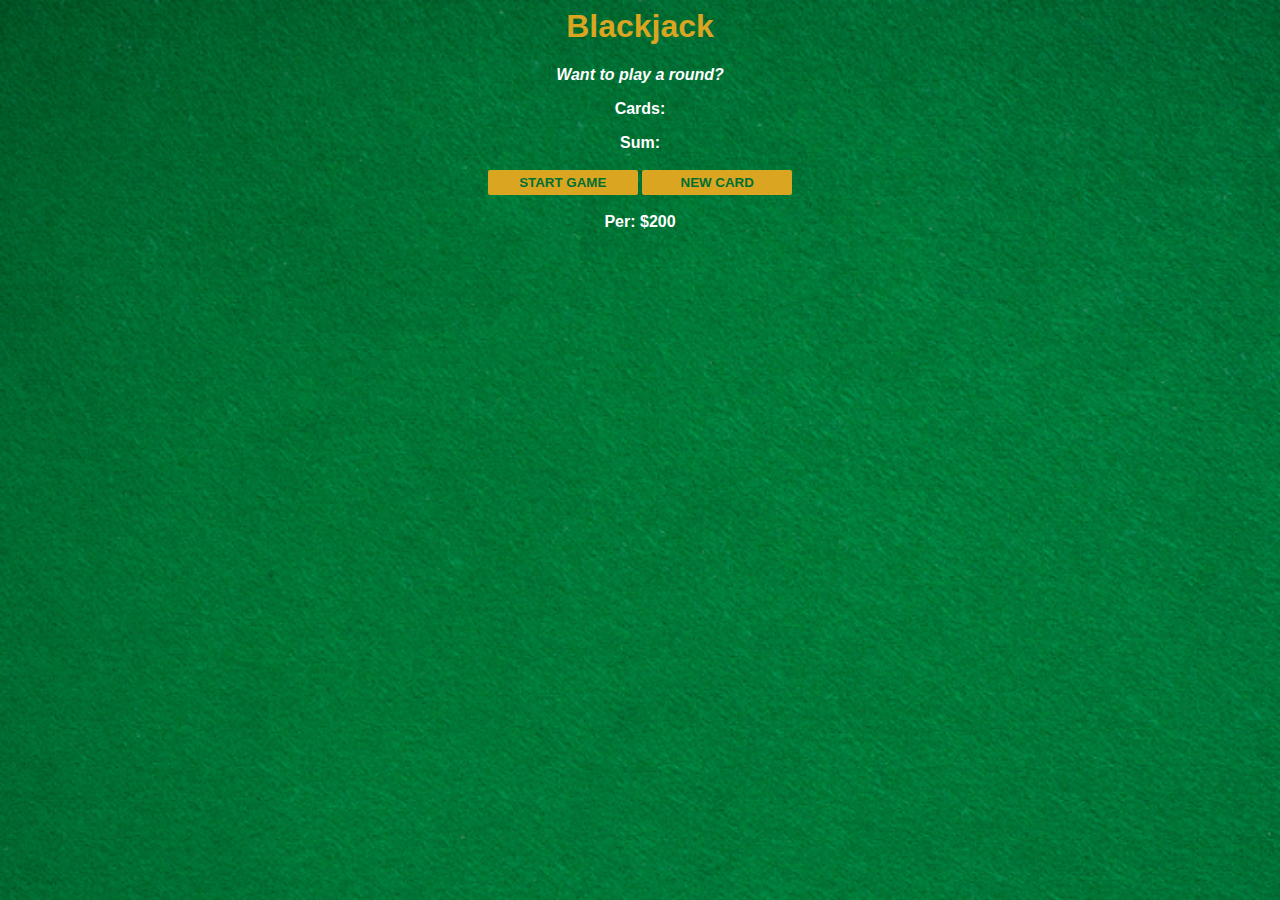
<file: BlackJackGame/index.html>
<html>
    <head>
        <link rel="stylesheet" href="index.css">
    </head>
    <body>
        <h1>Blackjack</h1>
        <p id="message-el">Want to play a round?</p>
        <p id="cards-el">Cards:</p>
        <p id="sum-el">Sum:</p>
        <button onclick="startGame()">START GAME</button>
        <button onclick="newCard()">NEW CARD</button>
        <p id="player-el"></p>
        <script src="index.js"></script>
    </body>
</html>
</file>
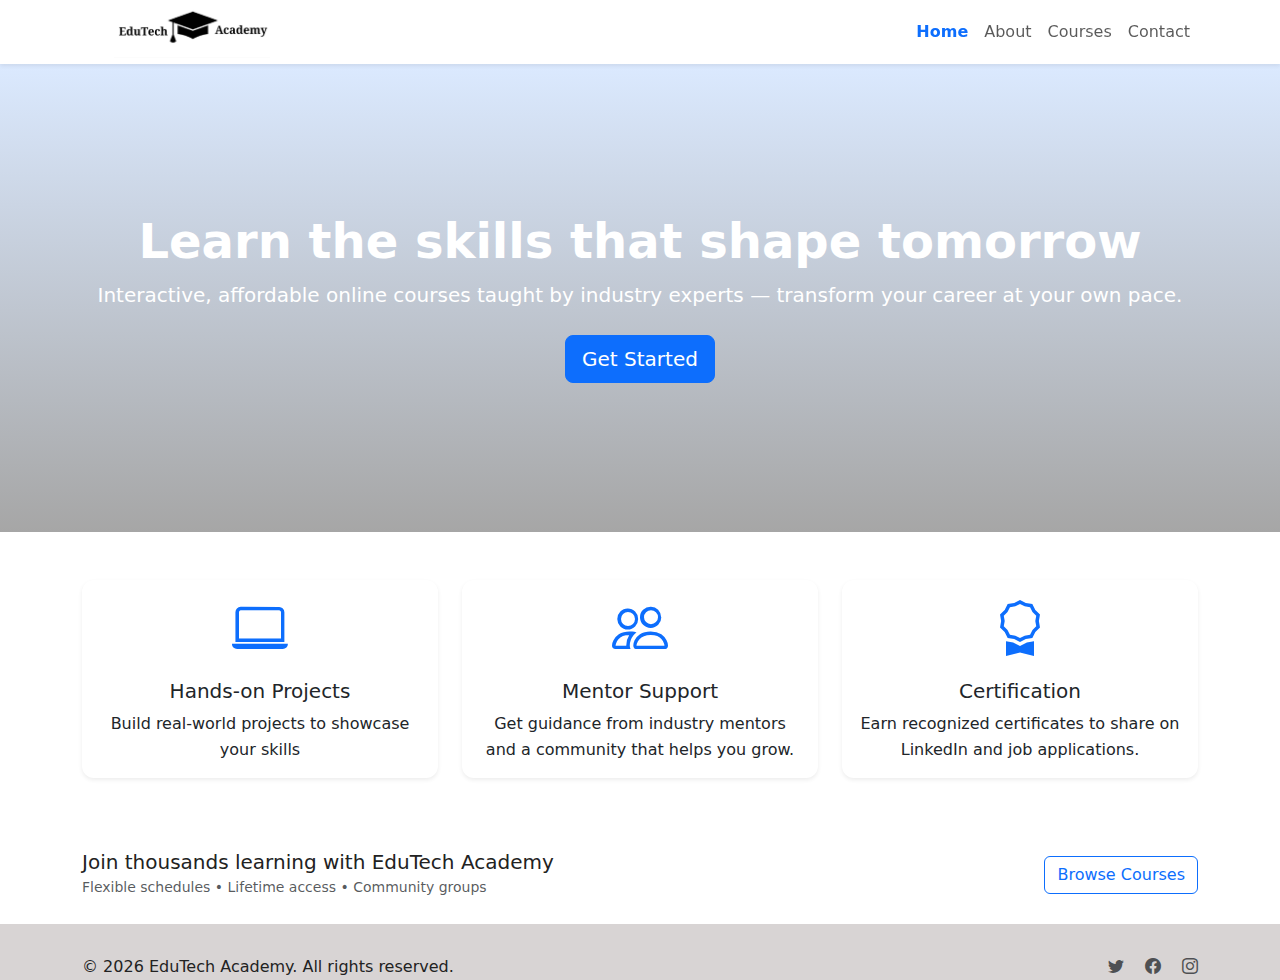
<file: Edu_tech/index.html>
<!doctype html>
<html lang="en">
<head>
  <meta charset="utf-8" />
  <meta name="viewport" content="width=device-width, initial-scale=1" />
  <title>EduTech Academy — Home</title>

  <link href="https://cdn.jsdelivr.net/npm/bootstrap@5.3.2/dist/css/bootstrap.min.css" rel="stylesheet">
  <link href="https://cdn.jsdelivr.net/npm/bootstrap-icons@1.11.3/font/bootstrap-icons.css" rel="stylesheet">
  <link rel="stylesheet" href="style.css">
  
</head>
<body>
  <nav class="navbar fixed-top navbar-expand-lg navbar-light bg-white shadow-sm">
    <div class="container">
      <a class="navbar-brand fw-bold" href="index.html"><img src="Images/Logo.png" alt="EduTech Logo" class="brand-logo"></a>
      <button class="navbar-toggler" type="button" data-bs-toggle="collapse" data-bs-target="#mainNav">
        <span class="navbar-toggler-icon"></span>
      </button>
      <div class="collapse navbar-collapse" id="mainNav">
        <ul class="navbar-nav ms-auto">
          <li class="nav-item"><a class="nav-link active" href="index.html">Home</a></li>
          <li class="nav-item"><a class="nav-link" href="about.html">About</a></li>
          <li class="nav-item"><a class="nav-link" href="courses.html">Courses</a></li>
          <li class="nav-item"><a class="nav-link" href="contact.html">Contact</a></li>
        </ul>
      </div>
    </div>
  </nav>
  <main class="page-content">
  <header class="hero-section text-white d-flex align-items-center">
    <div class="container text-center">
      <h1 class="display-5 fw-bold">Learn the skills that shape tomorrow</h1>
      <p class="lead mb-4">Interactive, affordable online courses taught by industry experts — transform your career at your own pace.</p>
      <a href="courses.html" class="btn btn-primary btn-lg">Get Started</a>
    </div>
  </header>
  
  <section class="py-5">
    <div class="container">
      <div class="row g-4">
        <div class="col-md-4">
          <div class="card feature-card h-100 text-center border-0 shadow-sm">
            <div class="card-body">
              <i class="bi bi-laptop display-4 text-primary"></i>
              <h5 class="card-title mt-3">Hands-on Projects</h5>
              <p class="card-text">Build real-world projects to showcase your skills</p>
            </div>
          </div>
        </div>

        <div class="col-md-4">
          <div class="card feature-card h-100 text-center border-0 shadow-sm">
            <div class="card-body">
              <i class="bi bi-people display-4 text-primary"></i>
              <h5 class="card-title mt-3">Mentor Support</h5>
              <p class="card-text">Get guidance from industry mentors and a community that helps you grow.</p>
            </div>
          </div>
        </div>

        <div class="col-md-4">
          <div class="card feature-card h-100 text-center border-0 shadow-sm">
            <div class="card-body">
              <i class="bi bi-award display-4 text-primary"></i>
              <h5 class="card-title mt-3">Certification</h5>
              <p class="card-text">Earn recognized certificates to share on LinkedIn and job applications.</p>
            </div>
          </div>
        </div>
      </div>
    </div>
  </section>
  <section class="bg-white py-4">
    <div class="container d-flex flex-column flex-md-row align-items-center justify-content-between">
      <div >
        <h5 class="mb-0">Join thousands learning with EduTech Academy</h5>
        <small class="text-muted">Flexible schedules • Lifetime access • Community groups</small>
      </div>
      <a href="courses.html" class="btn btn-outline-primary mt-3 mt-md-0">Browse Courses</a>
    </div>
  </section>
  </main>
  <footer class="footer py-4">
    <div class="container d-flex flex-column flex-md-row align-items-center justify-content-between">
      <div class="mb-2 mb-md-0">&copy; <span id="year"></span> EduTech Academy. All rights reserved.</div>
      <div>
        <a href="https://twitter.com" class="text-muted me-3"><i class="bi bi-twitter"></i></a>
        <a href="https://facebook.com" class="text-muted me-3"><i class="bi bi-facebook"></i></a>
        <a href="https://instagram.com" class="text-muted"><i class="bi bi-instagram"></i></a>
      </div>
    </div>
  </footer>
  <script src="https://cdn.jsdelivr.net/npm/bootstrap@5.3.2/dist/js/bootstrap.bundle.min.js"></script>
  <script>
    document.getElementById('year').textContent = new Date().getFullYear();
  </script>
</body>
</html>
</file>
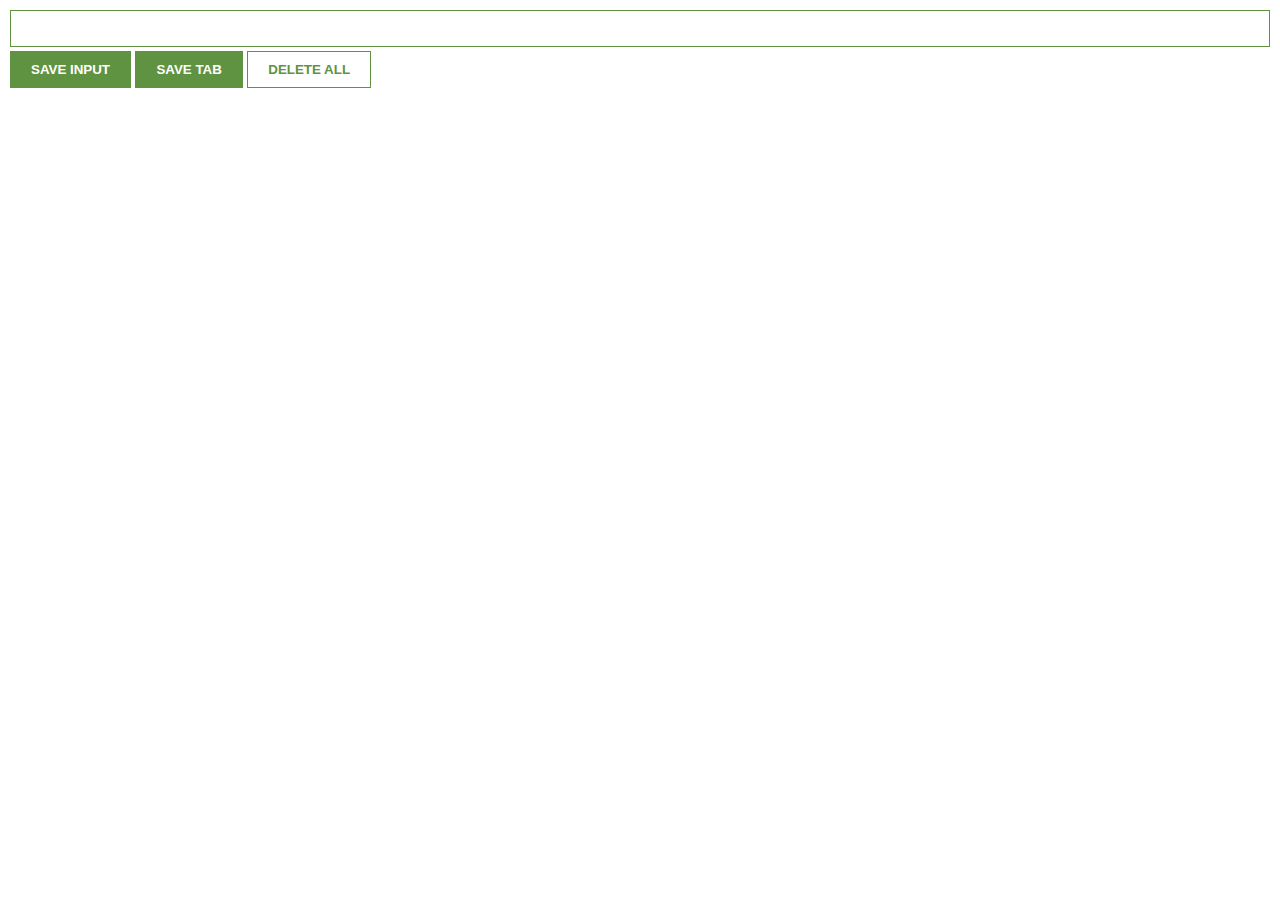
<file: Leads-tracker/index.html>
<html>
    <head>
        <link rel="stylesheet" href="index.css">
    </head>
    <body>
        <input type="text" id="input-el">
        <button id="input-btn">SAVE INPUT</button>
        <button id="tab-btn">SAVE TAB</button>
        <button id="delete-btn">DELETE ALL</button>
        <ul id="ul-el">
        </ul>
        <script src="index.js"></script>
    </body>
</html>
</file>
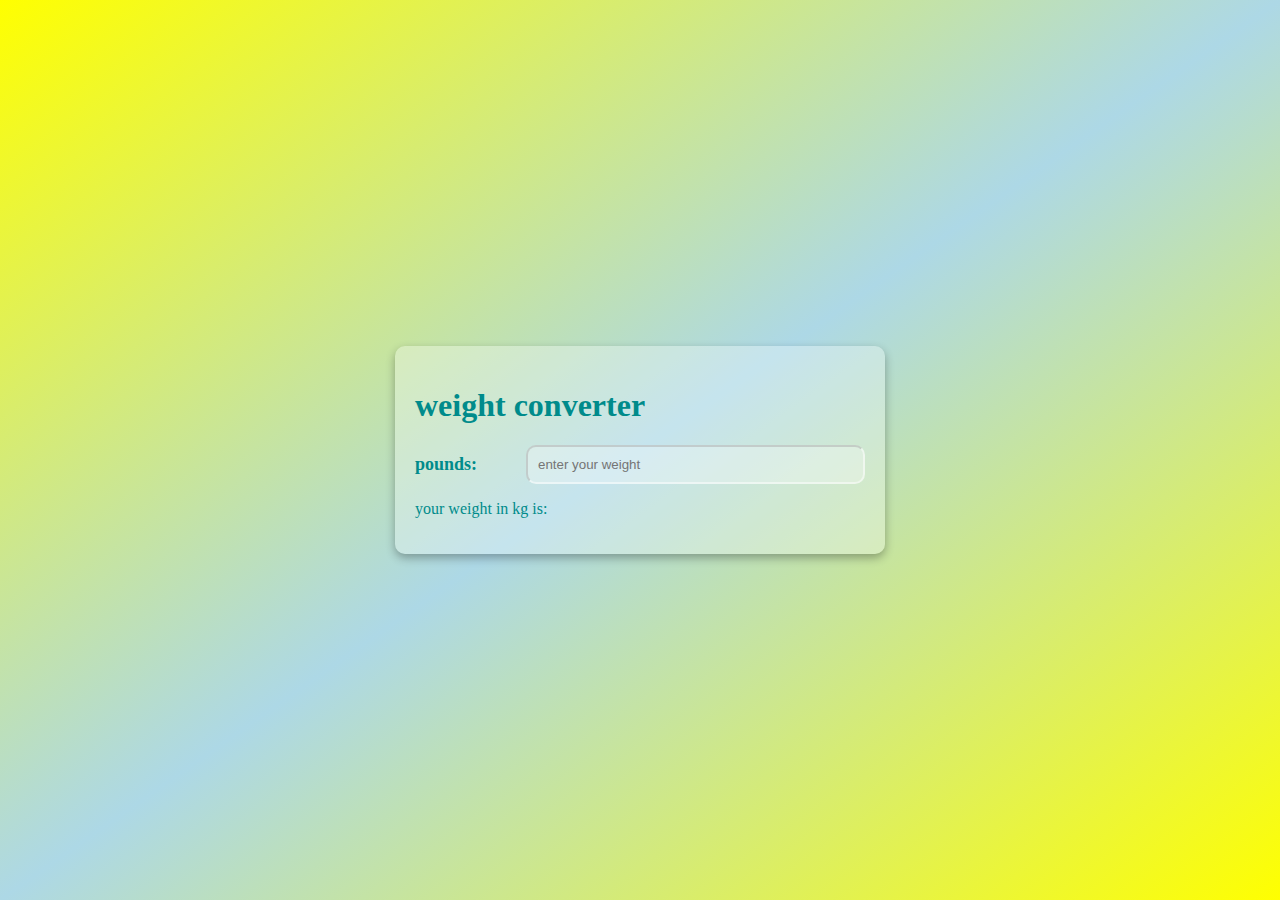
<file: weight converter/index.html>
<!DOCTYPE html>
<html>

<head>
    <meta charset="UTF-8">
    <meta name="viewport" content="width=device-width, initial-scale=1.0">
    <title>weight converter</title>
    <link rel="stylesheet" href="style.css">
</head>

<body>
    <div class="content">
        <h1>weight converter</h1>
        <div class="input-container">
            <label for="pounds">pounds:</label>
            <input oninput="computePound(event)" type="number" class="input" name="pounds" id="pounds" step=".1" placeholder="enter your weight">
        </div>
        <p>your weight in kg is: <span id="result"></span></p>
        <p id="error"></p>
    </div>
    <script src="script.js"></script>
</body>

</html>
</file>
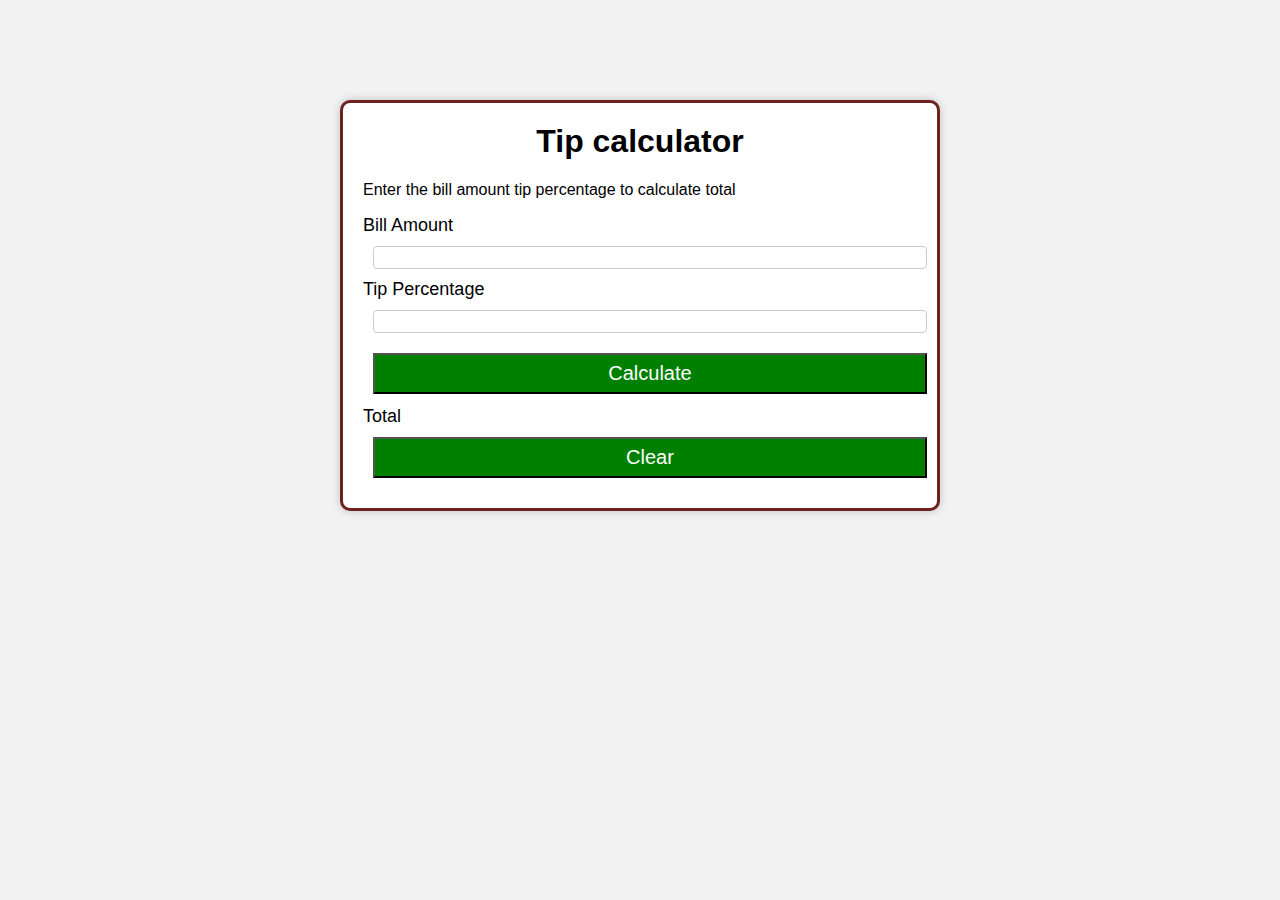
<file: tip.html>
<!DOCTYPE html>
<html>

<head>
    <meta charset="UTF-8">
    <meta name="viewport" content="width=device-width initial=1.0">
    <title>Tip calculator</title>
    <link rel="stylesheet" href="tip.css">
</head>

<body>
    <div class="container">
        <h1>Tip calculator</h1>
        <p>Enter the bill amount tip percentage to calculate total</p>
        <label for="bill">bill amount</label>
        <input type="number" name="text" id="bill">
        <br>
        <label for="tip">tip percentage</label>
        <input type="number" name="text" id="tip">
        <br>
        <button id="calculate">calculate</button>
        <br>
        <label for="out">total</label>
        <span id="total"></span>

        <button id="clear">clear</button>

    </div>

    <script src="tip.js"></script>
</body>

</html>
</file>
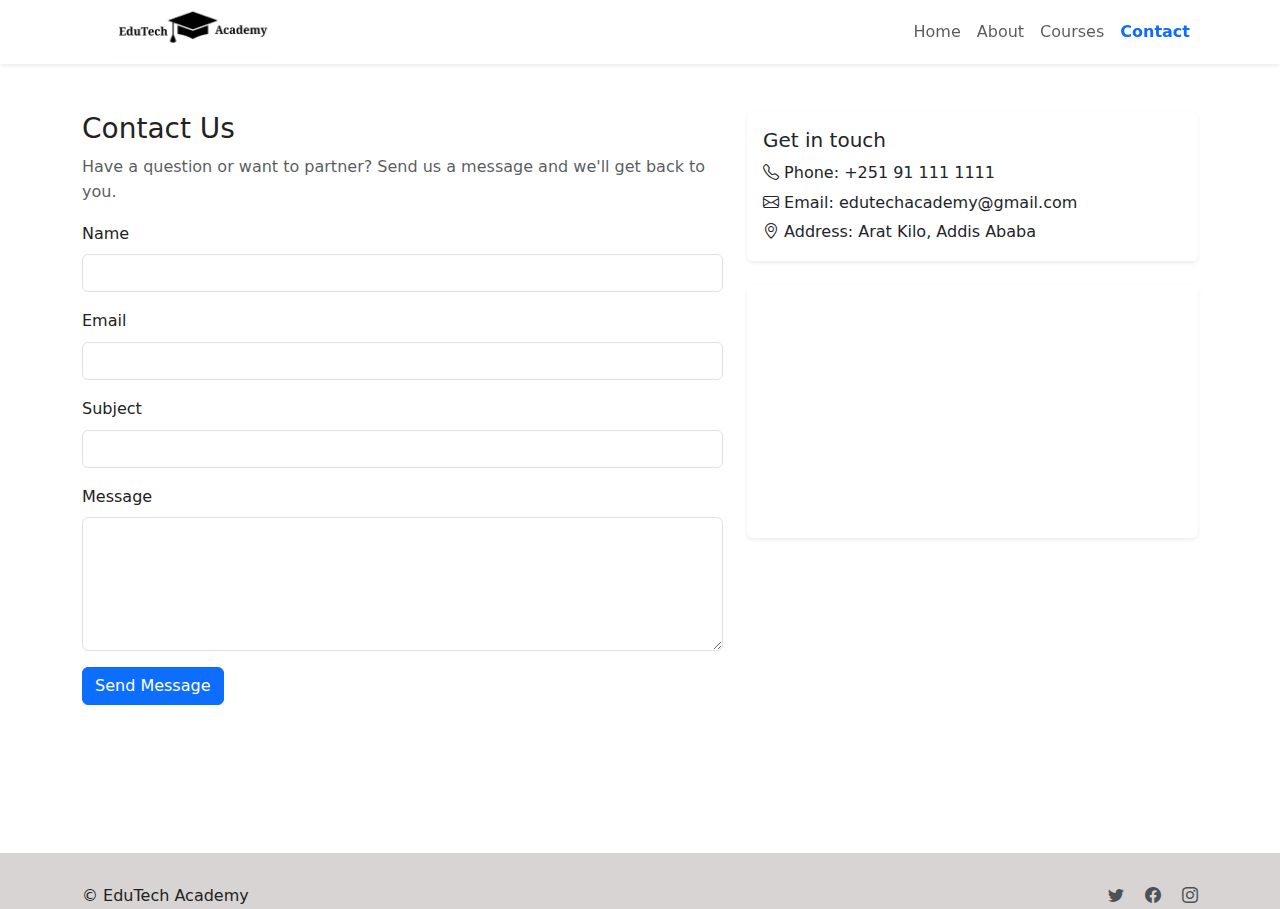
<file: Edu_tech/contact.html>
<!doctype html>
<html lang="en">
<head>
  <meta charset="utf-8" />
  <meta name="viewport" content="width=device-width, initial-scale=1" />
  <title>EduTech Academy — Contact</title>

  <link href="https://cdn.jsdelivr.net/npm/bootstrap@5.3.2/dist/css/bootstrap.min.css" rel="stylesheet">
  <link href="https://cdn.jsdelivr.net/npm/bootstrap-icons@1.11.3/font/bootstrap-icons.css" rel="stylesheet">
  <link rel="stylesheet" href="style.css">
</head>
<body>
  <nav class="navbar fixed-top navbar-expand-lg navbar-light bg-white shadow-sm">
    <div class="container">
      <a class="navbar-brand fw-bold" href="index.html"><img src="Images/Logo.png" alt="EduTech Logo" class="brand-logo"></a>
      <button class="navbar-toggler" type="button" data-bs-toggle="collapse" data-bs-target="#mainNav4">
        <span class="navbar-toggler-icon"></span>
      </button>
      <div class="collapse navbar-collapse" id="mainNav4">
        <ul class="navbar-nav ms-auto">
          <li class="nav-item"><a class="nav-link" href="index.html">Home</a></li>
          <li class="nav-item"><a class="nav-link" href="about.html">About</a></li>
          <li class="nav-item"><a class="nav-link" href="courses.html">Courses</a></li>
          <li class="nav-item"><a class="nav-link active" href="contact.html">Contact</a></li>
        </ul>
      </div>
    </div>
  </nav>

  <main class="page-content">
  <section style="margin-bottom:100px" class="py-5">
    <div class="container">
      <div class="row g-4">
        <div class="col-lg-7">
          <h3>Contact Us</h3>
          <p class="text-muted">Have a question or want to partner? Send us a message and we'll get back to you.</p>

          <form class="needs-validation" novalidate>
            <div class="mb-3">
              <label for="name" class="form-label">Name</label>
              <input id="name" class="form-control" type="text" required>
              <div class="invalid-feedback">Please enter your name.</div>
            </div>

            <div class="mb-3">
              <label for="email" class="form-label">Email</label>
              <input id="email" class="form-control" type="email" required>
              <div class="invalid-feedback">Please enter a valid email.</div>
            </div>

            <div class="mb-3">
              <label for="subject" class="form-label">Subject</label>
              <input id="subject" class="form-control" type="text" required>
              <div class="invalid-feedback">Please provide a subject.</div>
            </div>

            <div class="mb-3">
              <label for="message" class="form-label">Message</label>
              <textarea id="message" class="form-control" rows="5" required></textarea>
              <div class="invalid-feedback">Please write your message.</div>
            </div>

            <button class="btn btn-primary" type="submit">Send Message</button>
          </form>
        </div>
        <div class="col-lg-5">
          <div class="card border-0 shadow-sm mb-4">
            <div class="card-body">
              <h5>Get in touch</h5>
              <p class="mb-1"><i class="bi bi-telephone"></i> Phone: +251 91 111 1111</p>
              <p class="mb-1"><i class="bi bi-envelope"></i> Email: edutechacademy@gmail.com</p>
              <p class="mb-0"><i class="bi bi-geo-alt"></i> Address: Arat Kilo, Addis Ababa</p>
            </div>
          </div>

          <div class="map-responsive shadow-sm rounded" >
            <iframe src="https://www.google.com/maps/embed?pb=!1m18!1m12!1m3!1d822.1856313468312!2d38.76361031184113!3d9.0332417!2m3
            !1f0!2f0!3f0!3m2!1i1024!2i768!4f13.1!3m3!1m2!1s0x164b8502038749b5%3A0xa6986120f0650f20!2zQUEgVW5pdmVyc2l0eSA0IEtpbG8gQ2Ft
            cHVzIHwg4YqgLuGKoCDhi6nhipLhiajhiK3hiLLhibIgNCDhiqrhiI4g4Yqr4Yid4Y2T4Yi1!5e1!3m2!1sen!2set!4v1762196022095!5m2!1sen!2set"
             width="600" height="450" style="border:0;  ;" allowfullscreen="" 
            loading="lazy" referrerpolicy="no-referrer-when-downgrade"></iframe>
          </div>

        </div>
      </div>
    </div>
  </section>

  </main>
  <footer class="footer py-4 ">
    <div class="container d-flex flex-column flex-md-row align-items-center justify-content-between">
      <div class="mb-2 mb-md-0">&copy; <span id="year4"></span> EduTech Academy</div>
      <div>
        <a href="https://twitter.com" class="text-muted me-3"><i class="bi bi-twitter"></i></a>
        <a href="https://facebook.com" class="text-muted me-3"><i class="bi bi-facebook"></i></a>
        <a href="https://instagram.com" class="text-muted"><i class="bi bi-instagram"></i></a>
      </div>
    </div>
  </footer>

  <script src="https://cdn.jsdelivr.net/npm/bootstrap@5.3.2/dist/js/bootstrap.bundle.min.js"></script>

</body>
</html>
</file>
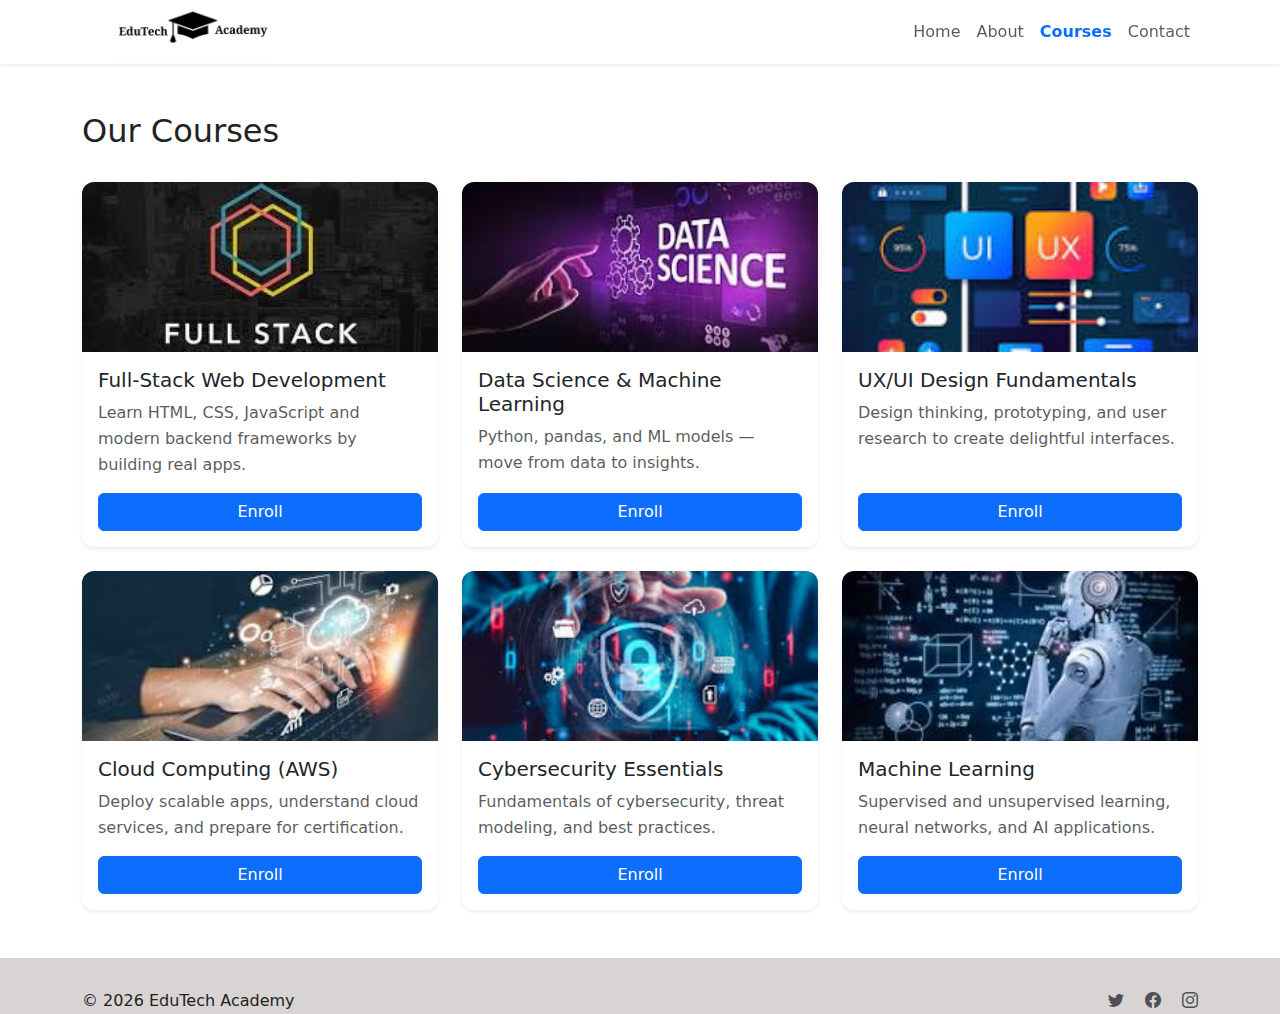
<file: Edu_tech/courses.html>
<!doctype html>
<html lang="en">
<head>
  <meta charset="utf-8" />
  <meta name="viewport" content="width=device-width, initial-scale=1" />
  <title>EduTech Academy — Courses</title>

  <link href="https://cdn.jsdelivr.net/npm/bootstrap@5.3.2/dist/css/bootstrap.min.css" rel="stylesheet">
  <link href="https://cdn.jsdelivr.net/npm/bootstrap-icons@1.11.3/font/bootstrap-icons.css" rel="stylesheet">
  <link rel="stylesheet" href="style.css">
</head>
<body>
  <nav class="navbar fixed-top navbar-expand-lg navbar-light bg-white shadow-sm">
    <div class="container">
      <a class="navbar-brand fw-bold" href="index.html"><img src="Images/Logo.png" alt="EduTech Logo" class="brand-logo"></a>
      <button class="navbar-toggler" type="button" data-bs-toggle="collapse" data-bs-target="#mainNav3">
        <span class="navbar-toggler-icon"></span>
      </button>
      <div class="collapse navbar-collapse" id="mainNav3">
        <ul class="navbar-nav ms-auto">
          <li class="nav-item"><a class="nav-link" href="index.html">Home</a></li>
          <li class="nav-item"><a class="nav-link" href="about.html">About</a></li>
          <li class="nav-item"><a class="nav-link active" href="courses.html">Courses</a></li>
          <li class="nav-item"><a class="nav-link" href="contact.html">Contact</a></li>
        </ul>
      </div>
    </div>
  </nav>

  <main class="page-content">
  <section class="py-5">
    <div class="container">
      <div class="d-flex justify-content-between align-items-center mb-4">
        <h2>Our Courses</h2>
      </div>

      <div class="row g-4">
        <div class="col-sm-6 col-lg-4">
          <div class="card course-card h-100 shadow-sm border-0">
            <img src="Images/image.png" class="card-img-top" alt="Course 1">
            <div class="card-body d-flex flex-column">
              <h5 class="card-title">Full-Stack Web Development</h5>
              <p class="card-text text-muted">Learn HTML, CSS, JavaScript and modern backend frameworks by building real apps.</p>
              <div class="mt-auto d-grid">
                <button class="btn btn-primary enroll-btn">Enroll</button>
              </div>
            </div>
          </div>
        </div>

        <div class="col-sm-6 col-lg-4">
          <div class="card course-card h-100 shadow-sm border-0">
            <img src="Images/dataScience.png" class="card-img-top" alt="Course 2">
            <div class="card-body d-flex flex-column">
              <h5 class="card-title">Data Science & Machine Learning</h5>
              <p class="card-text text-muted">Python, pandas, and ML models — move from data to insights.</p>
              <div class="mt-auto d-grid">
                <button class="btn btn-primary enroll-btn">Enroll</button>
              </div>
            </div>
          </div>
        </div>

        <div class="col-sm-6 col-lg-4">
          <div class="card course-card h-100 shadow-sm border-0">
            <img src="[data-uri]" class="card-img-top" alt="Course 3">
            <div class="card-body d-flex flex-column">
              <h5 class="card-title">UX/UI Design Fundamentals</h5>
              <p class="card-text text-muted">Design thinking, prototyping, and user research to create delightful interfaces.</p>
              <div class="mt-auto d-grid">
                <button class="btn btn-primary enroll-btn">Enroll</button>
              </div>
            </div>
          </div>
        </div>

        <div class="col-sm-6 col-lg-4">
          <div class="card course-card h-100 shadow-sm border-0">
            <img src="[data-uri]" class="card-img-top" alt="Course 4">
            <div class="card-body d-flex flex-column">
              <h5 class="card-title">Cloud Computing (AWS)</h5>
              <p class="card-text text-muted">Deploy scalable apps, understand cloud services, and prepare for certification.</p>
              <div class="mt-auto d-grid">
                <button class="btn btn-primary enroll-btn">Enroll</button>
              </div>
            </div>
          </div>
        </div>

        <div class="col-sm-6 col-lg-4">
          <div class="card course-card h-100 shadow-sm border-0">
            <img src="[data-uri]
            /T2FMWPNfBnVwl7/ACPVpNtuMqjZz1FKSNSCwieA338Ve4ZbU2zbl4OHI8vL2FUjAW1Lbj0gjJ3ssmDjbjj0okdsUYdvu2zx4/7HMO0+kCTWrgxv42kJZR1Py9aZUsQTZNcsScE+V/fAY7QWkumaJpulQZCQgSXJVvuk54x7nP5UKElKXIy4zUG/+ogzEszOX6NuOfMjyo7WTq5OKTB8upG1WeRmPet4QfQc0pOODWqluRVuNG1WWSCOaKCCSVVaKGe7ijkYN0O1m3c+XHND3IOq/Je03RbpIZLlwwEOQw6+LOMen/5T0K8JSMq+5ZcAzZsHiCnr50UyLVh5RQ1+AI25N3PXNUkh3S2ZeGCS+IiD0qvgbUcyDUFxbyxafM88S9xEQ6MfF1PQVjW5U2j6T6fsdFTbWcf1E+5Jlnbuwep4PzpmuLaPH6qSdkn+Te30u6uGwq4Bo8aZMSnqqoLllxtBmjxvbbmiLT/[base64]/QVeMMvLM+3al8VyGOzMfxdwNSu/9jbruaVjkF/b5Ve58KMRGqO2bnIAaxctqWrS3TkqGOFz+FR0/v8AWiQgoxwD9xt5Ak1opjcZ8iSfWuGoT6F9bcLrdkG+6bmMEHkEbvOlr48M2dJPI6T22n3XZaHWLm3lm1Qa6IDdyzlnwsuB1/CAcbaRTcXx9jSFq61ya1W6tVPDzyFvluOP7/WtGu7EFkyLtIpWNrybaRdPJFu8zRovcsmfqqkngn1S+CyKHHQjr7VMusEaWpp7kL17MG3bSOecDpQZPBq1xblllVJmPdH0GKQa3M2a7nFQ/[base64]/SrN45BtHTbnUDYRS2sM8FtFbpOEWC72eGJgo3ZVs+rH1PnQcZ8clucAPtlbx3lr8UzWwnW8NtmJyWdVjDBXJ/GNzDPutGq4lgBdH45L/ZjUYdQ0hdK1SZe82kW07L90dAMnz/aiyclzEClGfEhf1mx1DS7kwXatsySkgXhh65FDGOkB7zUnuZUj5UIuGOc7zRq0KX8h7s7oFxrDByDFaL/tJmGB8gfM/wBKLnBnt8jJ/FLW8urXQtOm7mxiYeJRnvWzwPlnnP8AlXKPO5i16wgQZYklI3FpklIAxwRzRBTbjk0e3dkk3DIVQflUZQRbuvsLGoRvFcLPHgPG4dW64IORQ7I5Rq6S3GAxZzwyWrXb21krrJ32zaQN+c7sZxnNY9jlGeD3mn0FFml9zcJt65e6ldiCzuWYj3PP9aci/[base64]/nxVclccBrSpAy89Rwafp6MXWL5G9+3dvkdKm1ZJ0UtslIH2Mxgl7zYj88hxkdKTaZrVTcJbksl21G4hNxBPQirR4BS8serDtsYLVY9SsbiWZcfa2k/dbz/M4xyeBk5OfQVDqfhkb8IAa5rM+s3cT7O4hhJZEj+8GJBLs3G5zgZOOgxRa4KAGx7iot3GyLGEKFWY4XG0kny9KIB4yH9P7UnufgNat2u7I8Bjyyj9/pzQ8B93Bbt9C7MQT/AMQ+Me4hYZS1zk59D5n61aLwCtSaL2pX17qdutrFLbWOnrgd2jjcw98eXtU7lnoQlVnnIO0uO0sNctAJRKe9XMnRRzRottC1yS4XJU7+NdTmaTHdiRhjzPNWbygSr4JI7oSxXBgQlFXnafu8+dQ8JpF66JNTeOgbPGsqYIq7RSEnFi7ed/bllV2CelJXVJvJ6DS6yxQ2p8FHJPJGSaH0El92S21yVnjWLonp5+p/79BRa5NMFbBOHIeuraS/Num0gNjNNzy0smXXONLkXbvSbPSrUTtb7wDg8AkVXbGK6Fq9VbqbHFSwUv4npDKAbcY/5RUb4YGP02qjypEkdhYXo73T7jupB5Z4/KuUYvlFZX3U/G6OUFtPuLgr8BqUZZWGBIOQaus9MQuhWn7tL/oC9StrzQZjJbszWrH7p5xVWnEd09lWtjtn9Rds9QsdSjUXESbh7VKlGQvbp7qH8WI/dis7aj1vuM9sFTtRR2M8IwelTsRX3ZGQgqdiKO1mwUCrJIG5yZcuLhTpCQcgibdjyA24oM4/LP4NOu7dp1H8/wCgJ86EiGuA3pUEQs5Lie7WHYfulST+VHjqNj2lZ+myu07uUl/II2emtqkTsu9wozkDFPxipxyzAnKVMsJdAOeFbe5aI7sZxzSdkYwlg1KZTshkngIRsgkYqm6BfZZ+BhsLm2nQRTDGfxGudkSVVY+zS908RoWi3FeoPl/386srYg5U2PrAEeZUfLBhz1q/vRA/prfwW4tQjGC4SUejDFR7kAns2r7FlNWt4+Bagf8AyGuVkfuVdNrWOCC51uKP7kBAPTBzRffikKPQWSly0Q22vRLcRtskxuBPNdHURyRL06aj2iKXVrZ5izrOBuJJUiod8Uy0NHaksYLena3aW9tdp/rP2kW0jI9aHK6LcWNU6W7ZYnjlEcurpDs+zlG9dy5IORTDuSWcGetFKT8FG7vxcDlcH5UKVyY3VpZVhLR9BTWUUWdzarM3WOSYhm+mKhRi+Ss9ROD2y/YxJ8Lp00sMkWyaJirA4OCOvNHTikLbbbec8BqydXs4ru0n70rkyptxtq1TnJvK4KazS011xalmT7X2JIdZs9R/[base64]/dI+9WAI5GR88dPlUzSydTNyj8gnpOvzafC8cRwGHNN1avbHDEL9DKyW5PAOuXmupTNsZgeTx1pe2e95HKaVVDBYtgxTxI2PMEcihhS9awGYSbMthSeKiQzpYb2/[base64]/ELMfn/UhLYoZcsaZbXd1eJHZFhL5MG27frUqe3sj2XbxjJ0207H7tHUDbdSopM0incxJyc/rTNWpqn8cmHrNFr6Zu3Hx/D6BNvpL24nW0lxG6MChNPQ4ykZ09UpNb1yJcjSW87LIp3qaTbaeD0CUbI5XkabeZtT0sd25S5iGVINMJ5RiTitPfysxYd025mvOzc6TgGSPjGOpoq5iZmorhVrE49MW77Sxd6et/bpsuIh4gPPFBnHPyRsU6r27fZm8xYSt79r3s6JEP2sVWUsxE50KnV7X0za2eDXbDupwO8UiuWJIixT0dm6PTEas89YerirMVYoz1TkqzI61JBpcAjFDtQfTPPBrDKYZNw+ntS7HovDNxGXy28EnrmqZfkLsz9J4JhsGpQNxwwla3MkAAUjA9RXbmg6gsF+K/hdsvGFfzYVdWFXQn0xi0JrVvidsaozQsS4GccelCtecYZoaCLSkmhbuEhlDGSFZh/PbnDD6Hr5UdSZjW1xUnghsrLSmuwJ7hnX+X7jD55qHNromNMZLljvpvZvsveReGPk8ff5qnuWLot7NWOSZ/wDDzSkczLNMY/5c9Kn9TNFf0dcugzYdjNJa3jHclwmcbznrRPftnHGRd6OmubbWcmG7OaNHKYzZRgY6ihe7avId6fTtZ2ij2j0rs5aM+45fH3FbJFEUpy+pgmqq1iEeQfBBbT6PDArNDbtMQoUZLH3oFljUmonofTtBC2lTn9wZMIrGLULeSRBJvlBB/H9mQv8A1YNaeksi6Xn8/seZ9Y08o694XGV/[base64]/mWAKJpNM1KddxADHioziQ04RvpiwTShrnq4qz1SUZipKsyv3hViH0ZvBwKi7ovpeysoBPNKmjFZMoxWTANSuSk8xWUXIwCMmh2La+A9EnOOWZJx0qpd8GFJ5rmTFsYezMz99OM9YG/pQbOMGtoHncDLlV7weEAg9RwaZXRi3L5Mr3TOQA7l/+YA1YXPWzEOCPw0SqKlLkHc3GDaDEWsagFEQupRGfwhzgfrVr4JS4B6e2coLLLsHaHVLeLbFdyKP+Y/3qY4UStizLsGXfaLVpmaKS+lKMOeefzoT7DRXAMQl513knJGcnrVW+C8ElJDPqIWOzso4kWNe+6L9KS8s9zRGKqi0sC1rQ3ahfEk8SN9eKdp/h/wB/Y8n6wv8A7sv5/wCoMwKpkVSRuEABI8qhsLGKD/Zu2jn1WASZIXxda6MFY8SHrJvTaOV9f1YY+M5+KatuEVFLB8lsslbmyby32Au13i02XNRZ0x70zi5CFaMQ64NK19np7VwdBsmL9nWLckim8/E8tbFLVrAD0O7mOozrv4ocHlmnq6YezF4DGrIG+DuT/tFkAzRH4EdO2nOvxgXu1qKuphhwXjBNBs+o0vTG3Rj8n//Z" class="card-img-top" alt="Course 5">
            <div class="card-body d-flex flex-column">
              <h5 class="card-title">Cybersecurity Essentials</h5>
              <p class="card-text text-muted">Fundamentals of cybersecurity, threat modeling, and best practices.</p>
              <div class="mt-auto d-grid">
                <button class="btn btn-primary enroll-btn">Enroll</button>
              </div>
            </div>
          </div>
        </div>

        <div class="col-sm-6 col-lg-4">
          <div class="card course-card h-100 shadow-sm border-0">
            <img src="[data-uri]
            Sepz71uQFh0ITn0p++jaetlFdHU8xPCGfam4pKeiY/eq0CaljEsmRGrNgZO0ZwKZaA8lm03TkuNJljDLmZlYP3LeAjqM4x5+tN/[base64]/8AvFJ/QimtrqRwCymM/wDdbcp/cfL86VbQ3FlmjQkEM4APp1qWJI4UJi5b+o9aFtnLRqSc5qcnA4pxDpiWUqejVS+3EiXIhna6WSVHMXdKRhQM5OB7irPqd6LKwnuM8pGSPn5V5xomnjV714ZZxCxQuZG6Z4zn25qe38HwvoYlxBJBE0JtVdUVZO+GSSBjjPFG/GaWqljHF3uwqvd7euMZ4X96C/g1ql1PG1/GNhYAHqmGAy2PKgdYtrezljjs51nADZlQ8N4jg/[base64]/sg0y3+JulEhKxKQ0j/ANKjqfn6VFdzG4uZp2GDJIzkDyySf3omOd7sC3jMdtBjcyr7eueTW000HZm6gQsu7xHgA0/+CfexfmsBOaZjS4u4Mj6hbg4JAHOaGvrWO3kAt5hcx7QTKowAT5UGFMGXBIFNNdEYuoRFtI+HiyUj2DO0Z4yeffzpUOoNHaq+64Q/+DF/0CigP0FFFWV7PZlzbSmMuu1sDqPSg813EryOEjUs56ACmTFeSz2Wpmz0IzNOZZZGaJITIPsxjh8AZ/Ou+x+oj+IOt/eFEEbGPefCXJGfkTSm0sLdluRdXWwwwmTwcgt/Tz58+VF2Nr2b3yC7v7jugFKlY8MTnxcYp6JIXae07uM5m2Ip3EEefXk/OgZ9e+GDK0bNliikcHPp6Gq/HqourZrJJLq4eWN02yHwg7htIPXgZ60clrZ20mwyrL3UoO1mIfBXOGHTr54puV8NJ6W/Ru0Fn8Lt+FkjKnktyG+tUzt7fC7vIowDzHvPvn/0qaa4O9Qu0o5OGDBR8/UD6Uj7Tvm9TByO5QCl3roKXYDEMLju2J9cijbKfhlbqOaTYwuc0do4M15Gn8ufF8qjjRXS6PRLXKwwqSMiNc/PFaa6AbaT+JoNLo5bd1xQE1yc53g//rjH1rqpzwH7XXmLT4dPPljnrzVb0d7WO4f40MbcxkEL1PT/AGovXJcx5O1s8Z9KX2N33KYEAlIyefKoa1/ItldBr3dgssxW1Ls28c8gA/d4/ek0kUi/eQqp55FGJdOLklYkyOQDUd3dySjunAGMDip6dHyoYjodOaMth9wwKHnTu3A3ZyoNaTHdMSM81qU7sEKQNopbRkjgmtZFYKylGNUTLcySLCuQoRcDb/ftWVlZGZPayPOZkdzhzlsY60THbhdgEsgA6DI/2rKynEYFqESRSKEGNy5PzoUVlZSsZeBlgAHeQqCVRiM+oo4Oi2e7uIifUjpWqynRNkLX8sWAiRAbOBs4HWuLi6lntkV8Bck4UYrKyiYDFEXhLSRk/wDy1/QVlZQQX6QHgZFGyubdEii8O9dzN/MfrWVlEzBV5UV0qgnzrKymAMOzsavrFuhyASeQelPLu6m7m8uAwEirkHaPMAc+tZWU2fBNFVuS25sux69T7U311c2dpIfvd2B9MCt1lL8Y36ErHwk0/wCz0SCN5cZbbWVlL+P0O/BsWNDTMcmsrKuS+CfWADbH55pVak7jjjitVlQ1/YqvDpWPe/vQ0xO9+fOsrKmx0Sy+EYAGCBWi5MeKysrB+kFZWVlAJ//Z" class="card-img-top" alt="Course 6">
            <div class="card-body d-flex flex-column">
              <h5 class="card-title">Machine Learning</h5>
              <p class="card-text text-muted">Supervised and unsupervised learning, neural networks, and AI applications.</p>
              <div class="mt-auto d-grid">
                <button class="btn btn-primary enroll-btn">Enroll</button>
              </div>
            </div>
          </div>
        </div>

      </div>
    </div>
  </section>

  </main>
  <footer class="footer py-4">
    <div class="container d-flex flex-column flex-md-row align-items-center justify-content-between">
      <div class="mb-2 mb-md-0">&copy; <span id="year3"></span> EduTech Academy</div>
      <div>
        <a href="https://twitter.com" class="text-muted me-3"><i class="bi bi-twitter"></i></a>
        <a href="https://facebook.com" class="text-muted me-3"><i class="bi bi-facebook"></i></a>
        <a href="https://instagram.com" class="text-muted"><i class="bi bi-instagram"></i></a>
      </div>
    </div>
  </footer>

  <script src="https://cdn.jsdelivr.net/npm/bootstrap@5.3.2/dist/js/bootstrap.bundle.min.js"></script>
  <script>document.getElementById('year3').textContent = new Date().getFullYear();</script>
</body>
</html>
</file>
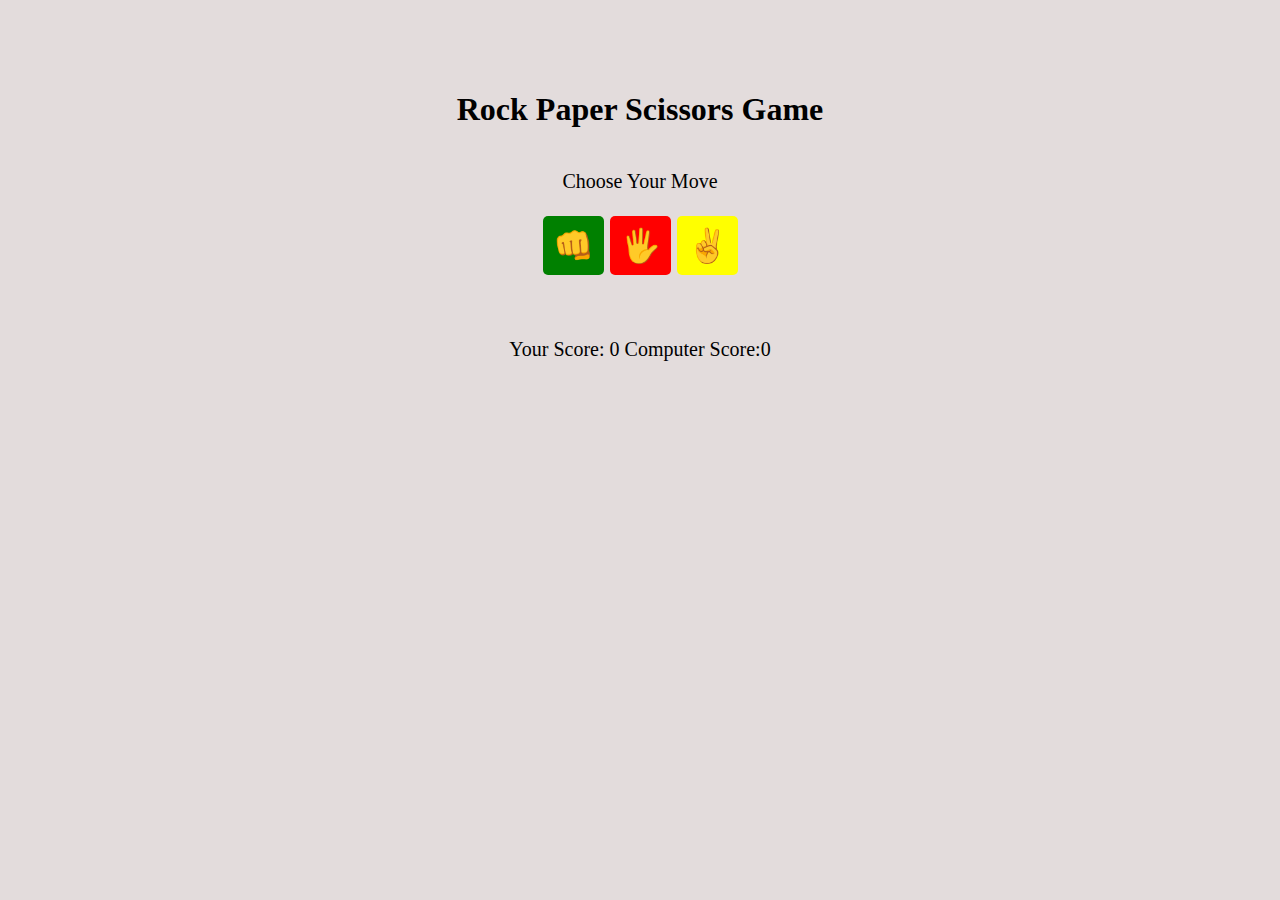
<file: rockPaperGame/rock.html>
<!DOCTYPE html>
<html>

<head>
    <meta charset="UTF-8">
    <meta name="viewport" content="width=device-width, initial-scale=1.0">
    <title>Rock Paper Game</title>
    <link rel="stylesheet" href="rock.css">
</head>

<body>
    <h1 class="heading">rock Paper scissors game</h1>
    <p>choose your move</p>
    <div class="btn">
        <button id="rock">&#x1F44A;</button>
        <button id="paper">&#x1f590;</button>
        <button id="scissors">&#x270c;</button>
    </div>
    <p id="result"></p>
    <p id="scores"> your score: <span id="user-score">0</span> computer score:<span id="computer-score">0</span>
    </p>
    <script src="rock.js"></script>
</body>

</html>
</file>
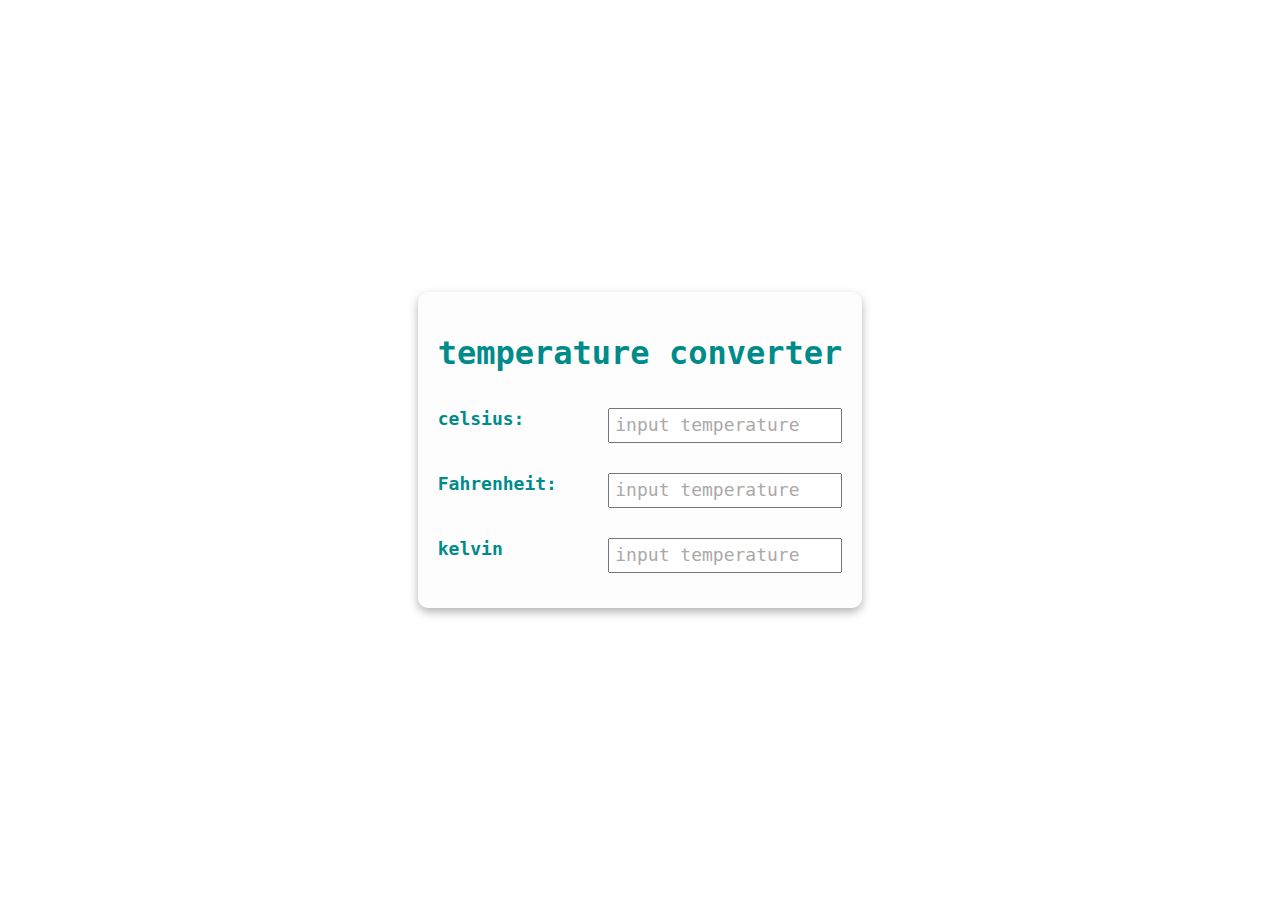
<file: tempreture converter/temp.html>
<!DOCTYPE html>
<html>

<head>
    <meta charset="UTF-8">
    <meta name="viewport" content="width=device-width , initial=1">
    <title>temperature converter</title>
    <link rel="stylesheet" href="temp.css">
</head>

<body>
    <div class="container">
        <h1 class="heading">temperature converter</h1>
        <div class="temp-content">
            <label for="cels">celsius:</label>
            <input onchange="computeTemp(event)" type="number" name="celsius" id="celsius" placeholder="input temperature" class="input">
        </div>
        <div class="temp-content">
            <label for="fahraniat">Fahrenheit:</label>
            <input onchange="computeTemp(event)" type="number" name="fahraniat" id="fahraniat" placeholder="input temperature" class="input">
        </div>
        <div class="temp-content">
            <label for="kelvin">kelvin</label>
            <input onchange="computeTemp(event)" type="number" name="kelvin" id="kelvin" placeholder="input temperature" class="input">
        </div>
    </div>
    <script src="temp.js"></script>
</body>

</html>
</file>
<file: BlackJackGame/index.css>
body {
    font-family: 'Trebuchet MS', 'Lucida Sans Unicode', 'Lucida Grande', Arial, sans-serif;
    background-image: url("images/table.png");
    background-size: cover;
    font-weight: bold;
    color: white;
    text-align: center;
}

h1 {
    color: goldenrod;
}

#message-el {
    font-style: italic;
}

button {
    color: #016f32;
    width: 150px;
    background: goldenrod;
    padding-top: 5px;
    padding-bottom: 5px;
    font-weight: bold;
    border: none;
    border-radius: 2px;
    margin-bottom: 2px;
    margin-top: 2px;
}
</file>
<file: Edu_tech/style.css>
:root{
  --primary: #0d6efd;
  --muted: #6c757d;
  --bg-hero: url('https://images.unsplash.com/photo-1522071820081-009f0129c71c?w=1600&q=80&auto=format&fit=crop');
  --card-radius: 12px;
  --glass: rgba(255,255,255,0.8);
  --accent: #0b5ed7;
  font-family: "Inter", system-ui, -apple-system, "Segoe UI", Roboto, "Helvetica Neue", Arial;
}

body {
  background: #fff;
  color: #222;
  line-height: 1.6;
  -webkit-font-smoothing: antialiased;
}

.navbar.fixed-top {
  top: 0;
  width: 100%;
  z-index: 1030;
  height: 64px;
  background: #fff;
  box-shadow: 0 1px 6px rgba(16,24,40,0.06);
}

.hero-section {
  background-image: var(--bg-hero);
  background-size: cover;
  background-position: center;
  min-height: 52vh;
  display: flex;
  align-items: center;
  position: relative;
}

.hero-section::before {
  content: "";
  position: absolute;
  inset: 0;
  background: linear-gradient(180deg, rgba(13,110,253,0.15), rgba(0,0,0,0.35));
  z-index: 0;
}
.hero-section .container { z-index: 2; }
.feature-card, .card.course-card {
  border-radius: var(--card-radius);
  transition: transform .25s ease, box-shadow .25s ease;
}
.feature-card:hover, .course-card:hover {
  transform: translateY(-6px);
  box-shadow: 0 12px 30px rgba(12, 22, 40, 0.12);
}
.course-card img {
  height: 170px;
  object-fit: cover;
  border-top-left-radius: var(--card-radius);
  border-top-right-radius: var(--card-radius);
}

html, body { height: 100%; }
body {
  display: flex;
  flex-direction: column;
  margin: 0;
  padding-top: 64px; 
}

.page-content { flex: 1 0 auto; }

.enroll-btn {
  transition: transform .15s ease;
}
.enroll-btn:hover {
  transform: translateY(-3px);
}


.map-responsive {
  overflow: hidden;
  padding-bottom: 56.25%;
  position: relative;
  height: 0;
}
.map-responsive iframe {
  left: 0;
  top: 0;
  height: 100%;
  width: 100%;
  position: absolute;
  border: 0;
  border-radius: 8px;
}

footer .container {
  display: flex;
  align-items: center;
  justify-content: space-between;
  gap: 0.75rem;
  flex-wrap: wrap;
  padding-block: 0.35rem;
}

@media (max-width: 751px) {
  footer {
    background: hsl(0, 5%, 84%);
    padding-block: 0.6rem;
  }
  footer .container {
    padding-left: 1rem;
    padding-right: 1rem;
  }
}

@media (max-width: 991px) {
  .navbar.fixed-top .navbar-collapse {
    position: absolute;
    top: 64px; 
    left: 0;
    right: 0;
    background: #fff;
    box-shadow: 0 8px 24px rgba(12,22,40,0.08);
    border-radius: 0 0 8px 8px;
    margin: 0 auto;
    padding: 0.5rem 0.75rem;
    z-index: 1090;
  }
  .navbar-collapse .nav-link {
    padding: 0.5rem 1rem;
  }
  .navbar-toggler { z-index: 1100; }
}


footer
{  
  width: 100%;
  background: hsl(0, 5%, 84%);
  display: flex;
  place-content: center;
  position: relative;
  padding-block: 0.6rem  ;
  min-height: 56px;
}

.navbar .container {
  display: flex;
  align-items: center;
  justify-content: space-between;
  gap: 0.75rem;
}

.brand-logo {
  width: 220px;
  height: auto;
  max-height: 52px;
  object-fit: contain;
}

@media (max-width: 767px) {
  .brand-logo { width: 180px; }
  .course-card img { height: 140px; }
}

@media (max-width: 450px) {
  .brand-logo { width: 120px; max-height: 40px; }
  .navbar-toggler { margin-left: 8px; }
}

@media (max-width: 767px) {
  .hero-section { min-height: 40vh; padding: 3rem 1rem; }
  .course-card img { height: 140px; }
}
a.nav-link.active { font-weight: 600; color: var(--primary) !important; }
</file>
<file: Leads-tracker/index.css>
body {
    margin: 0;
    padding: 10px;
    font-family: Arial, Helvetica, sans-serif;
    min-width: 400px;
}

input {
    width: 100%;
    padding: 10px;
    box-sizing: border-box;
    border: 1px solid #5f9341;
    margin-bottom: 4px;
}

button {
    background: #5f9341;
    color: white;
    padding: 10px 20px;
    border: 1px solid #5f9341;
    font-weight: bold;
}

#delete-btn {
    background: white;
    color: #5f9341;
}

ul {
    margin-top: 20px;
    list-style: none;
    padding-left: 0;
}

li {
    margin-top: 5px;
}

a {
    color: #5f9341;
}
</file>
<file: weight converter/style.css>
body {
    background: linear-gradient(to left top, yellow, lightblue, yellow);
    margin: 0;
    display: flex;
    justify-content: center;
    align-items: center;
    min-height: 100vh;
    color: darkcyan;
}

.content {
    background: rgba(255, 255, 255, 0.3);
    padding: 20px;
    border-radius: 10px;
    box-shadow: 0 4px 10px rgba(0, 0, 0, .3);
    max-width: 450px;
    width: 85%;
}

.input-container {
    display: flex;
    justify-content: space-between;
    align-items: center;
    font-weight: 700;
    font-size: 18px;
}

.input {
    outline: none;
    padding: 10px;
    width: 70%;
    background: rgba(255, 255, 255, 0.3);
    border-color: rgba(255, 255, 255, 0.5);
    color: darkgreen;
    border-radius: 10px;
}

#error {
    color: red;
}
</file>
<file: tip.css>
* {
    box-sizing: border-box;
}

body {
    background-color: #f2f2f2;
    font-family: "Helvetica", sans-serif;
}

.container {
    background: white;
    max-width: 600px;
    margin: 100px auto;
    padding: 20px;
    border: #6d2121 solid 3px;
    border-radius: 10px;
    box-shadow: 0 0 10px rgba(0, 0, 0, .2);
}

h1 {
    text-align: center;
    margin-top: 0;
}

input {
    padding: 3px;
    margin: 10px;
    border: 1px solid #ccc;
    border-radius: 4px;
    width: 100%;
}

label {
    text-transform: capitalize;
    font-size: 18px;
}

button {
    width: 100%;
    background-color: green;
    padding: 7px;
    margin: 10px;
    color: white;
    font-size: 20px;
    cursor: pointer;
    text-transform: capitalize;
    transition: .5s ease;
}

button:hover {
    background-color: rgb(5, 117, 80);
}

#total {
    margin-top: 10px;
    font-weight: bold;
    font-size: 20px;
}
</file>
<file: rockPaperGame/rock.css>
body {
    box-sizing: border-box;
    background: #e3dcdc;
    margin: 50px;
    padding: 20px;
    text-transform: capitalize;
    display: flex;
    justify-content: center;
    align-items: center;
    flex-direction: column;
    text-shadow: 0, 0, 0, .3 #5fb8d5;
}

p {
    font-size: 20px;
    font-family: Georgia, 'Times New Roman', Times, serif;
}

.btn {
    display: flex;
    justify-content: center;
    align-items: center;
    flex-direction: row;
}

#rock {
    padding: 10px;
    margin: 3px;
    font-size: 33px;
    background: green;
    outline: none;
    border: none;
    transition: 0.3s ease;
    border-radius: 5px;
}

#paper {
    padding: 10px;
    margin: 3px;
    font-size: 33px;
    background: red;
    outline: none;
    border: none;
    transition: 0.3s ease;
    border-radius: 5px;
}

#scissors {
    padding: 10px;
    margin: 3px;
    font-size: 33px;
    background: yellow;
    outline: none;
    border: none;
    transition: 0.3s ease;
    border-radius: 5px;
}

#scissors:hover {
    background: rgb(200, 255, 0);
    transform: scale(1.02);
}

#rock:hover {
    background: rgb(200, 255, 0);
    transform: scale(1.02);
}

#paper:hover {
    background: rgb(200, 255, 0);
    transform: scale(1.02);
}
</file>
<file: tempreture converter/temp.css>
body {
    margin: 0;
    background: linear-gradient(to left button lightgreen lightblue);
    min-height: 100vh;
    display: flex;
    justify-content: center;
    align-items: center;
    font-family: monospace;
    color: darkcyan;
}

.container {
    background: rgba(250, 250, 250, 0.3);
    padding: 20px;
    box-shadow: 0 4px 10px rgba(0, 0, 0, 0.3);
    border-radius: 10px;
    max-width: 450;
    min-width: 350;
    display: flex;
    flex-direction: column;
    align-items: center;
}

.heading {
    font-size: 32px;
}

.temp-content {
    padding: 15px;
    width: 100%;
    font-weight: bold;
    font-size: 18px;
}

.input {
    float: right;
    width: 220px;
    padding: 5px;
    outline: none;
    font-size: 18px;
}

.input::placeholder {
    color: rgb(173, 168, 168);
    font-family: monospace;
}
</file>
